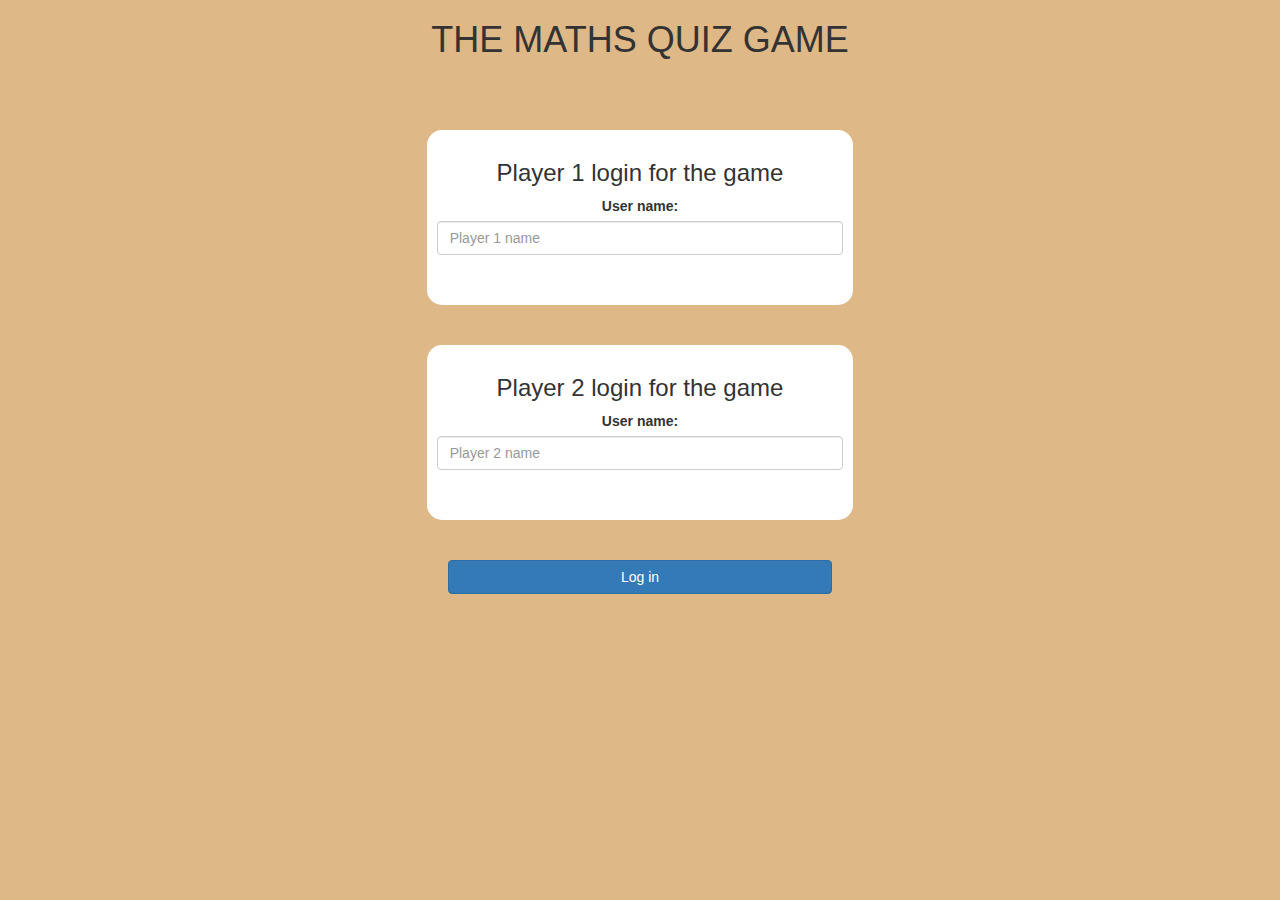
<file: index.html>
<!DOCTYPE html>
<html>
<head>
	<title>MATHS QUIZ GAME</title>

<meta name="viewport" content="width=device-width, initial-scale=1">
<link rel="stylesheet" href="https://maxcdn.bootstrapcdn.com/bootstrap/3.4.0/css/bootstrap.min.css">
<script src="https://ajax.googleapis.com/ajax/libs/jquery/3.4.1/jquery.min.js"></script>
<script src="https://maxcdn.bootstrapcdn.com/bootstrap/3.4.0/js/bootstrap.min.js"></script>

<link rel="stylesheet" type="text/css" href="game.css">

<script src="game_login.js"></script>
</head>
<body>
	<center>
 <h1>THE MATHS QUIZ GAME</h1>

 <br><br><br>

 <div class="col-lg-4 col-md-4 col-sm-8 col-xs-10 login"> 
	<h3>Player 1 login for the game</h3>
	 <label>User name:</label>
	 <input type="text" id="p1name" class="form-control" placeholder="Player 1 name">
	 <br><br>
 </div>
 <br><br>
 <div class="col-lg-4 col-md-4 col-sm-8 col-xs-10 login"> 
	<h3>Player 2 login for the game</h3>
	 <label>User name:</label>
	 <input type="text" id="p2name" class="form-control" placeholder="Player 2 name">
	 <br><br>
 </div>
 <br><br>
 <button class="btn btn-primary" style="width: 30%;" onclick="adduser()">Log in</button>
 </center>

 <script src = game_login.js></script>
</body>
</html>
</file>
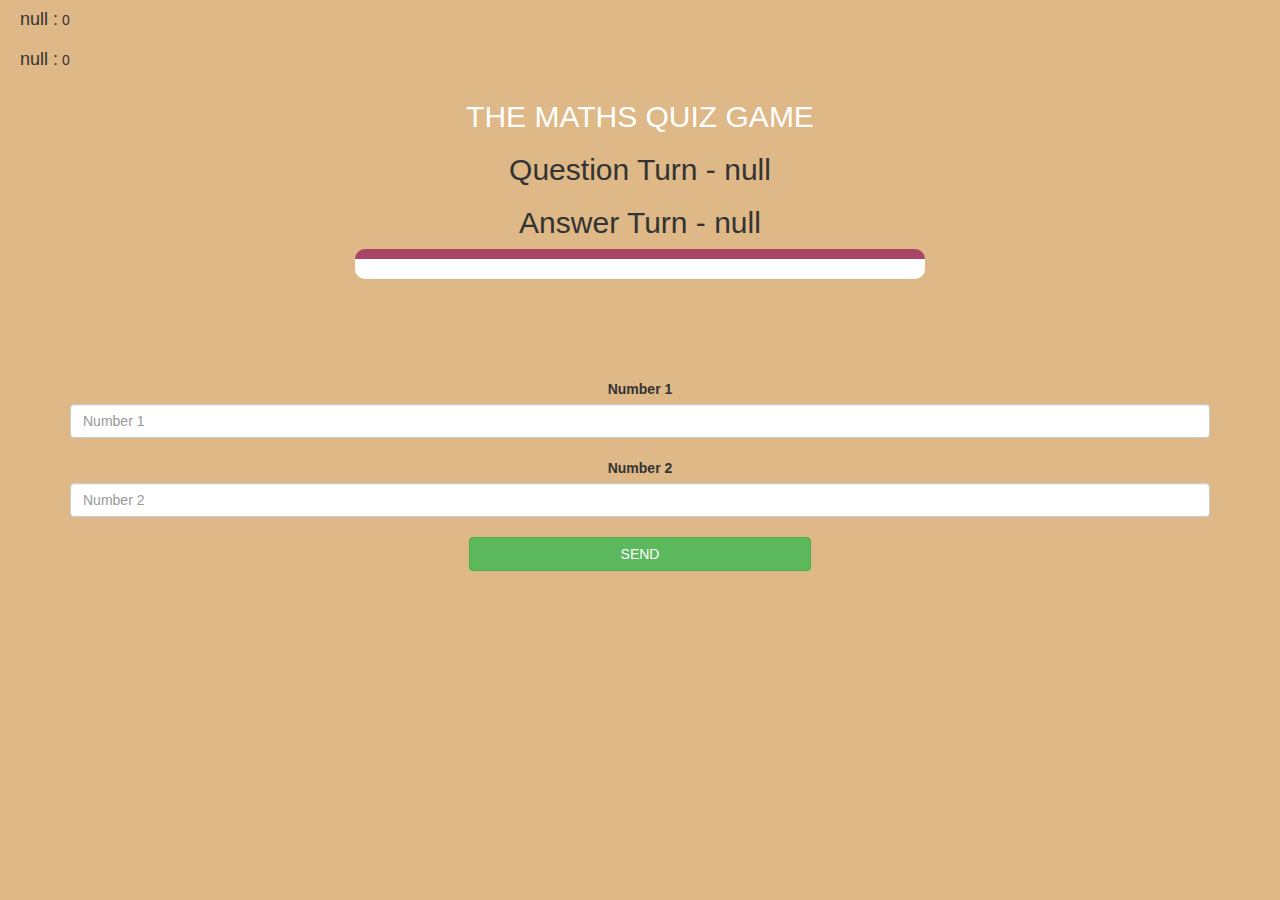
<file: game_page.html>
<!DOCTYPE html>
<html>
<head>
	<title> MATHS QUIZ GAME</title>

<meta name="viewport" content="width=device-width, initial-scale=1">
<link rel="stylesheet" href="https://maxcdn.bootstrapcdn.com/bootstrap/3.4.0/css/bootstrap.min.css">
<script src="https://ajax.googleapis.com/ajax/libs/jquery/3.4.1/jquery.min.js"></script>
<script src="https://maxcdn.bootstrapcdn.com/bootstrap/3.4.0/js/bootstrap.min.js"></script>

<link rel="stylesheet" type="text/css" href="game.css">
</head>
<body>
<h4 id="user1"> </h4>
<span id="score1"> </span>
<br>
<h4 id="user2"></h4>
<span id="score2"></span>

<div class="container">
	<center>
		<h2 style="color: white;">THE MATHS QUIZ GAME</h2>

		<h2 id="questionturn">player1</h2>

		<h2 id="answerturn">player2</h2>

		<div id="output" class="col-lg-6"></div>
		<br><br>

		<h2 id="wrong" class="text-danger"></h2>

		<br>
		<br>

		<label>Number 1</label>

		<br>

		<input type="text" class="form-control" id="numb1" placeholder="Number 1">
		<br>

		<label>Number 2</label>

		<br>

		<input type="text" class="form-control" id="numb2" placeholder="Number 2">
		<br>
		<button style="width: 30%;" class="btn btn-success" onclick="send()">SEND</button>

	</center>
</div>

<script src="game_page.js"></script>
</body>
</html>
</file>
<file: game.css>
body
{
	background-color: burlywood ;
}

	 .login
	{
		background: white;
		padding: 10px;
		float: none;
		border-radius: 15px;
	}


#user1 , #user2
{
	display: inline-block;
	margin-left: 20px;
}
#word
{
	width: 60%;
}
#word_display
{
	letter-spacing: 5px;
}
#output
{
background: white;
border-radius: 10px;
border-top: 10px solid #AA4465;
padding: 10px;
float: none;
text-align: left;
}
</file>
